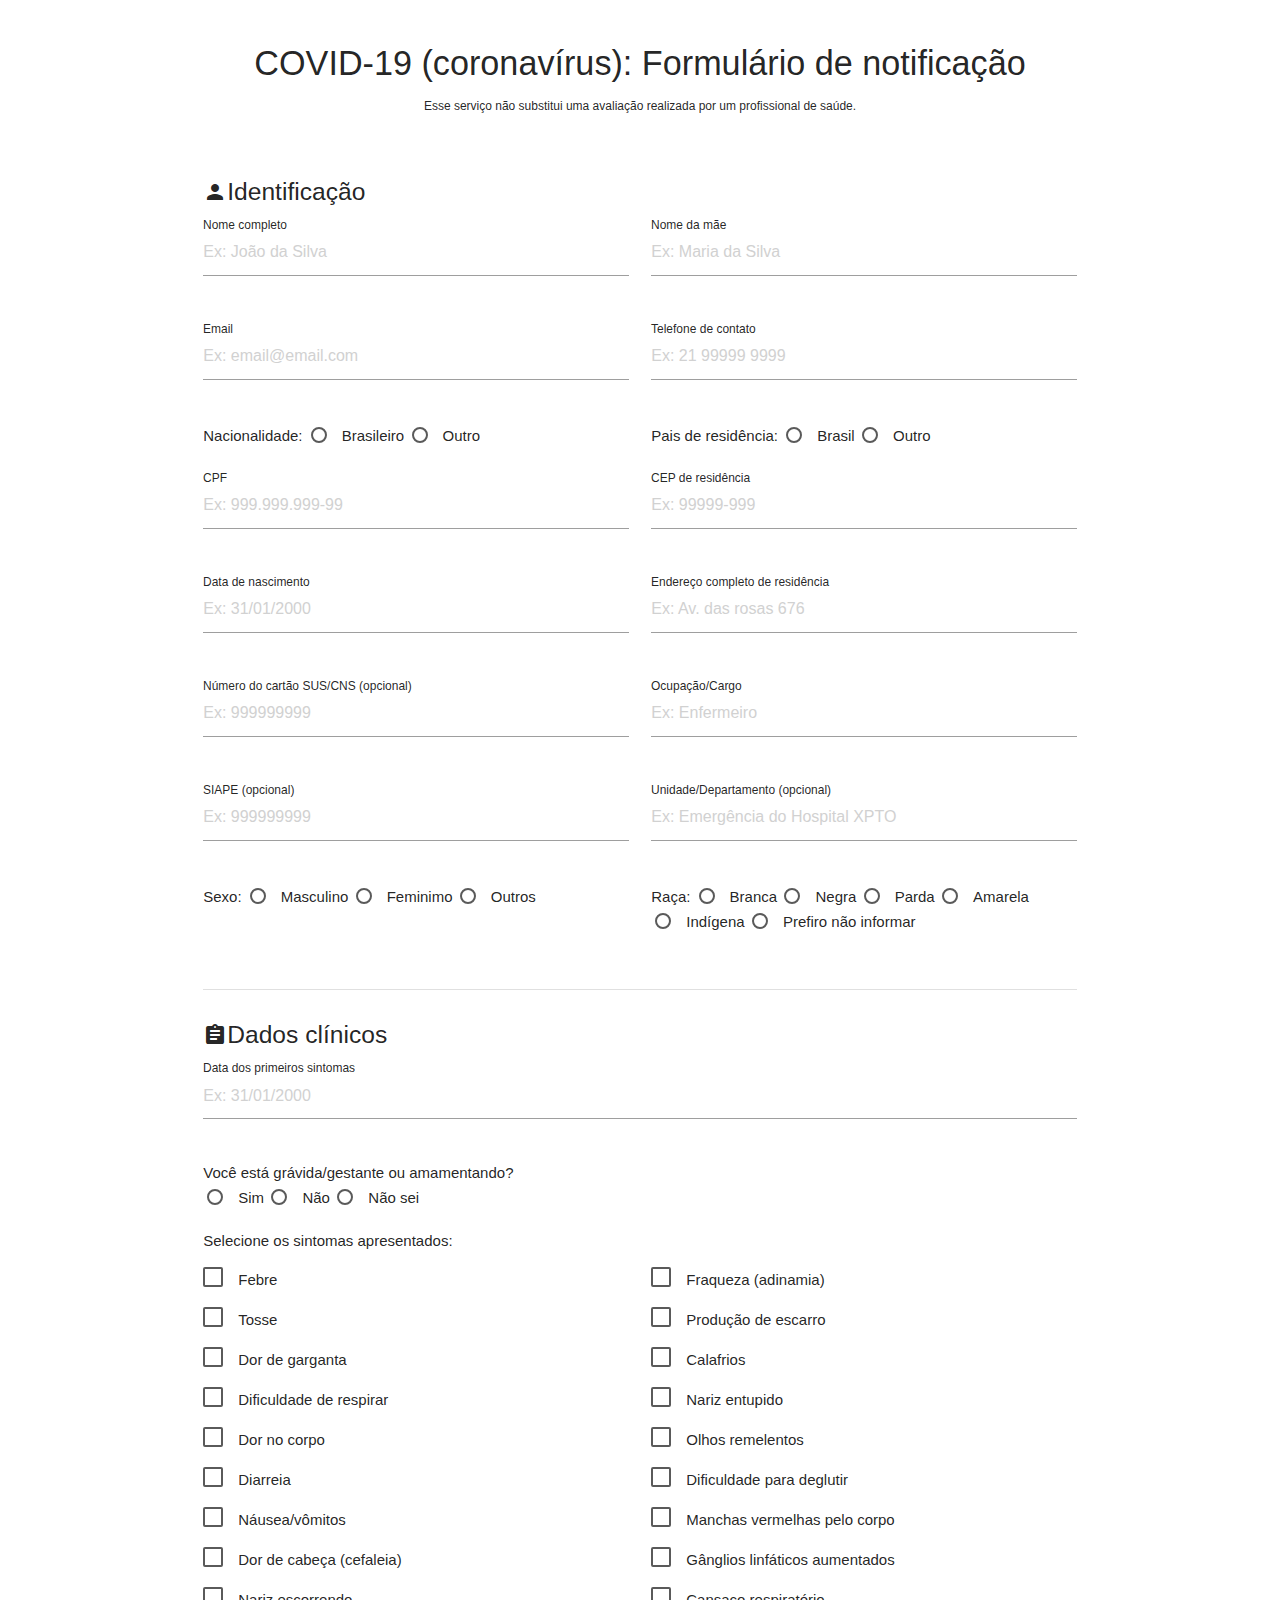
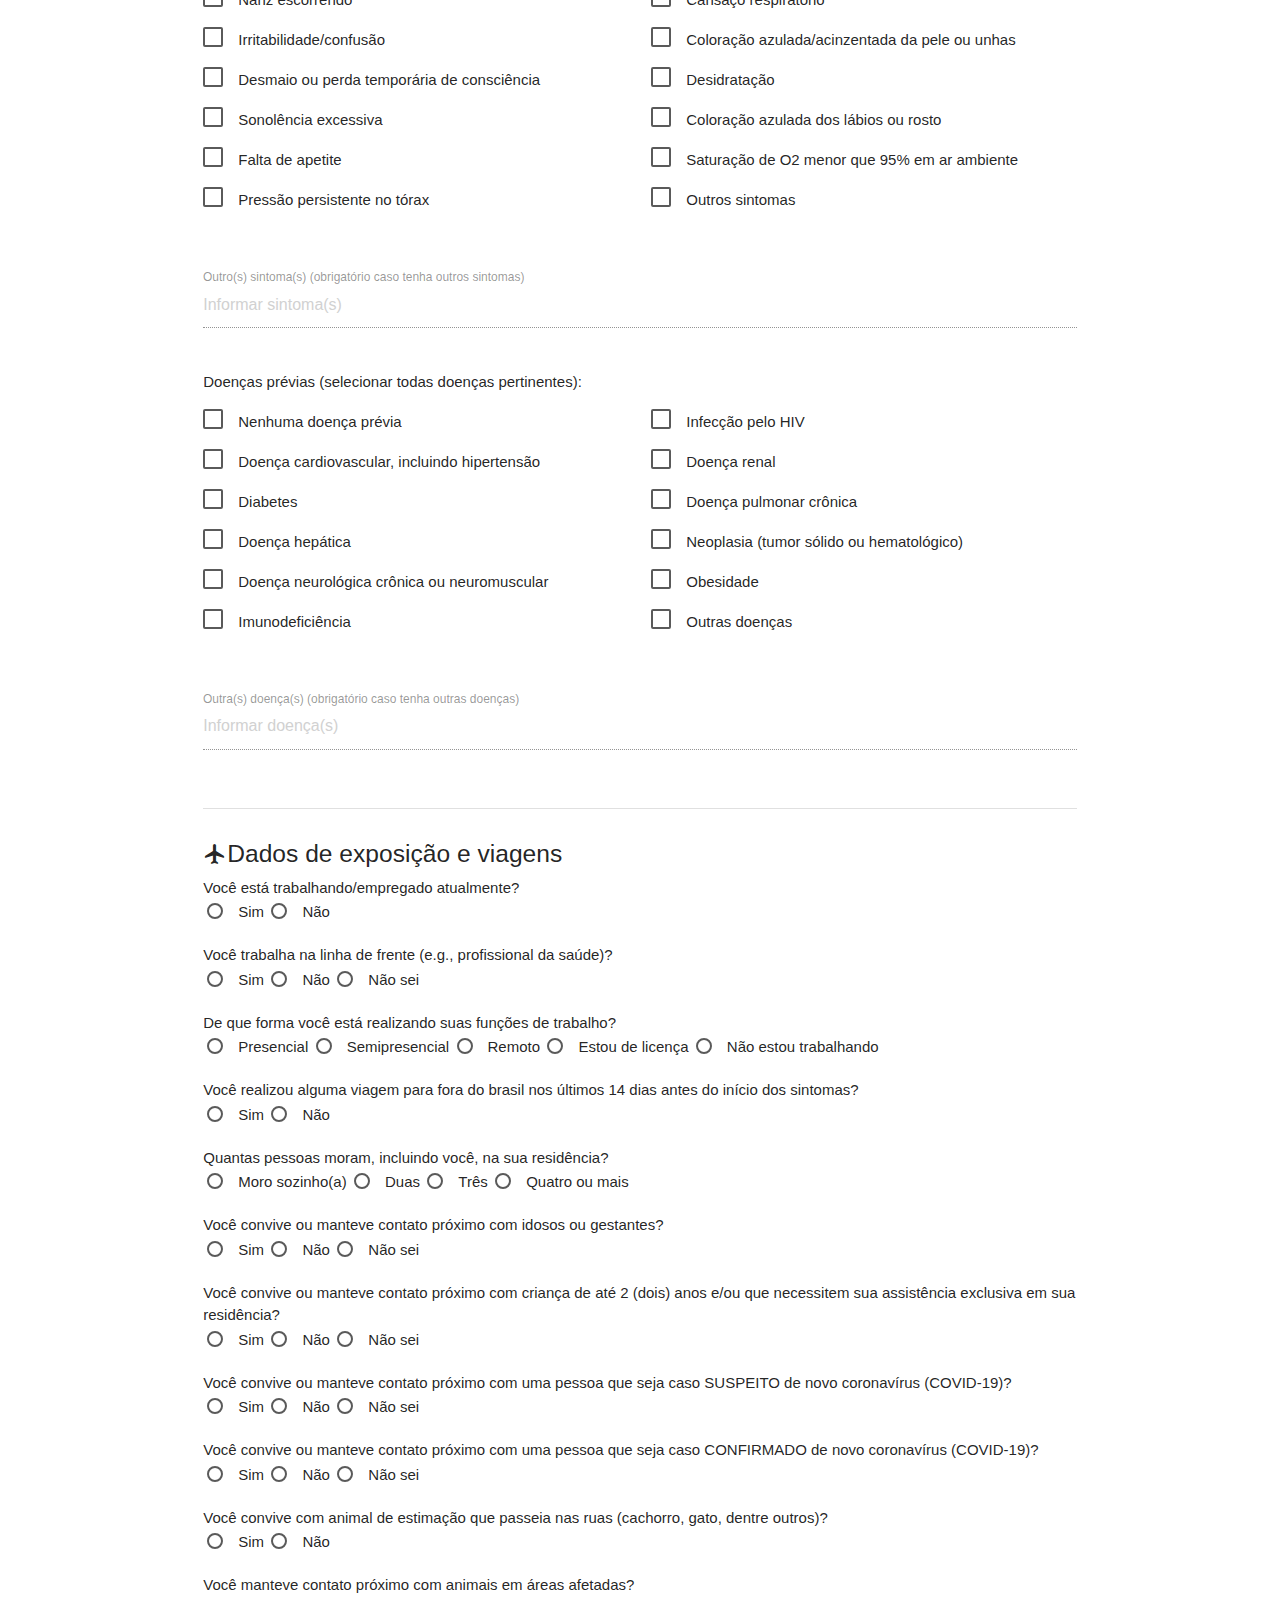
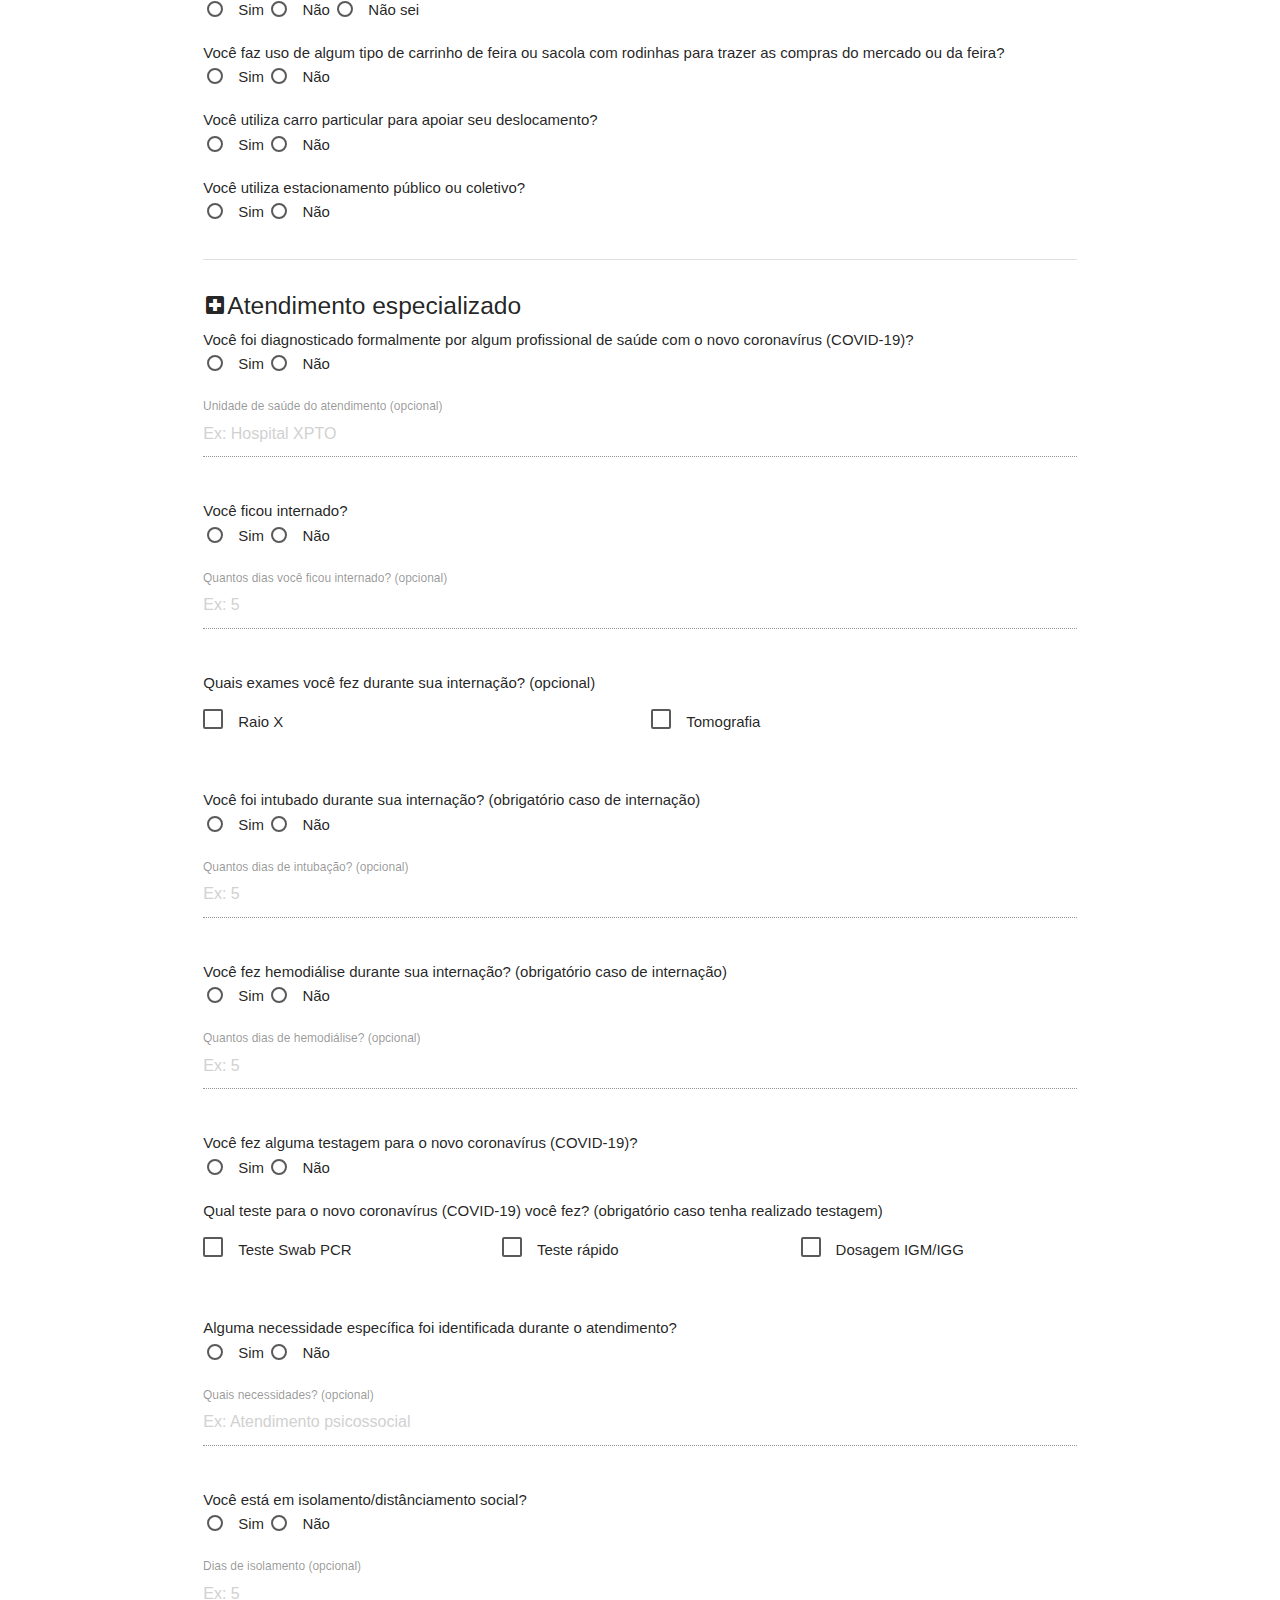
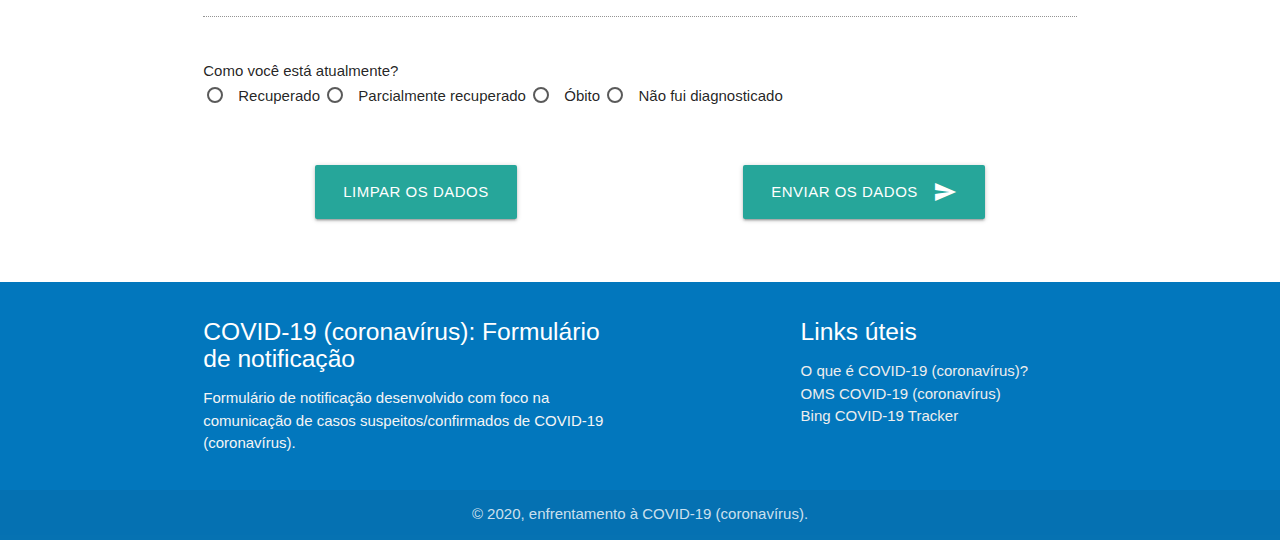
<file: index.html>
<!DOCTYPE html>
<html>
    <head>
        <title>COVID-19 (coronavírus): Formulário de notificação</title>
        <meta http-equiv="Content-Type" content="text/html; charset=utf-8">
        <meta name="viewport" content="width=device-width, initial-scale=1.0">

        <meta name="description" content="Formulário de notificação desenvolvido com foco na comunicação de casos suspeitos/confirmados de COVID-19 (coronavírus).">
        <meta name="keywords" content="COVID-19, coronavírus, formulário de notificação, análise, sintomas, recomendação, consulta hospitalar, isolamento">
        <meta name="robots" content="all" />

        <link rel="shortcut icon" href="image/favicon.png" type="image/ico"/>
        <link rel="apple-touch-icon-precomposed" sizes="57x57" href="image/apple-touch-icon-iphone.png"/>
        <link rel="apple-touch-icon-precomposed" sizes="72x72" href="image/apple-touch-icon-ipad.png"/>
        <link rel="apple-touch-icon-precomposed" sizes="114x114" href="image/apple-touch-icon-iphone-retina.png"/>

        <!--Google Icon Font-->
        <link href="https://fonts.googleapis.com/icon?family=Material+Icons" rel="stylesheet">
        <!--Materialize-->
        <link type="text/css" rel="stylesheet" href="plugins/materialize/css/materialize.min.css" media="screen,projection"/>
        <!--Application style-->
        <link type="text/css" rel="stylesheet" href="application.css" rel="stylesheet" />

        <!--Let browser know website is optimized for mobile-->
        <meta name="viewport" content="width=device-width, initial-scale=1.0"/>
        <!--[if lt IE 9]>
        <script src="//html5shiv.googlecode.com/svn/trunk/html5.js"></script>
        <![endif]-->
    </head>
    <body>
        <main>
            <div class="container">
                <br />
                <div class="row">
                    <div class="col s12">
                        <div class="center">
                            <h4>COVID-19 (coronavírus): Formulário de notificação</h4>
                        </div>
                        <div id="application-note">
                            <p>Esse serviço não substitui uma avaliação realizada por um profissional de saúde.</p>
                        </div>
                    </div>
                </div>
                <div class="row">
                    <div class="col s12">
                        <div id="main-content">
                            <div id="error-container" class="card-panel z-depth-3">
                                <h5>Por favor, preencha os dados corretamente:</h5>
                                <ul></ul>
                            </div>
                            <form action="/result.html" method="post" enctype="multipart/form-data" accept-charset="utf-8" name="covid-19-diagnosis-form" id="covid-19-diagnosis-form">
                                <div class="section">
                                    <h5 class="valign-wrapper"><i class="material-icons">person</i> Identificação</h5>
                                    <div class="row">
                                        <div class="col l6 s12">
                                            <div class="row">
                                                <div class="input-field col s12">
                                                    <input placeholder="Ex: João da Silva" name="nome" id="nome_input" type="text">
                                                    <label for="nome_input">Nome completo</label>
                                                </div>
                                            </div>
                                            <div class="row">
                                                <div class="input-field col s12">
                                                    <input placeholder="Ex: email@email.com" name="email" id="email_input" type="text">
                                                    <label for="email_input">Email</label>
                                                </div>
                                            </div>
                                            <div class="row">
                                                <div class="col s12">
                                                    <span for="nacionalidade">Nacionalidade:</span>
                                                    <label>
                                                        <input name="nacionalidade" value="Brasileiro" type="radio" class="nacionalidade_radio" />
                                                        <span>Brasileiro</span>
                                                    </label>
                                                    <label>
                                                        <input name="nacionalidade" value="Outro" type="radio" class="nacionalidade_radio" />
                                                        <span>Outro</span>
                                                    </label>
                                                </div>
                                            </div>
                                            <div class="row">
                                                <div class="input-field col s12">
                                                    <input placeholder="Ex: 999.999.999-99" name="cpf" id="cpf_input" type="text">
                                                    <label for="cpf_input">CPF</label>
                                                </div>
                                            </div>
                                            <div class="row">
                                                <div class="input-field col s12">
                                                    <input placeholder="Ex: 31/01/2000" name="data_nascimento" id="data_nascimento_input" autocomplete="off" type="text">
                                                    <label for="data_nascimento_input">Data de nascimento</label>
                                                </div>
                                            </div>
                                            <div class="row">
                                                <div class="input-field col s12">
                                                    <input placeholder="Ex: 999999999" name="sus" id="sus_input" type="text">
                                                    <label for="sus_input">Número do cartão SUS/CNS (opcional)</label>
                                                </div>
                                            </div>
                                            <div class="row">
                                                <div class="input-field col s12">
                                                    <input placeholder="Ex: 999999999" name="siape" id="siape_input" type="text">
                                                    <label for="siape_input">SIAPE (opcional)</label>
                                                </div>
                                            </div>
                                            <div class="row">
                                                <div class="col s12">
                                                    <span for="sexo">Sexo:</span>
                                                    <label>
                                                        <input name="sexo" value="Masculino" type="radio" class="sexo_radio" />
                                                        <span>Masculino</span>
                                                    </label>
                                                    <label>
                                                        <input name="sexo" value="Feminimo" type="radio" class="sexo_radio" />
                                                        <span>Feminimo</span>
                                                    </label>
                                                    <label>
                                                        <input name="sexo" value="Outros" type="radio" class="sexo_radio" />
                                                        <span>Outros</span>
                                                    </label>
                                                </div>
                                            </div>
                                        </div>
                                        <div class="col l6 s12">
                                            <div class="row">
                                                <div class="input-field col s12">
                                                    <input placeholder="Ex: Maria da Silva" name="nome_mae" id="nome_mae_input" type="text">
                                                    <label for="nome_mae_input">Nome da mãe</label>
                                                </div>
                                            </div>
                                            <div class="row">
                                                <div class="input-field col s12">
                                                    <input placeholder="Ex: 21 99999 9999" name="telefone" id="telefone_input" type="text">
                                                    <label for="telefone_input">Telefone de contato</label>
                                                </div>
                                            </div>
                                            <div class="row">
                                                <div class="col s12">
                                                    <span for="pais_residencia">Pais de residência:</span>
                                                    <label>
                                                        <input name="pais_residencia" value="Brasil" type="radio" class="pais_radio" />
                                                        <span>Brasil</span>
                                                    </label>
                                                    <label>
                                                        <input name="pais_residencia" value="Outro" type="radio" class="pais_radio" />
                                                        <span>Outro</span>
                                                    </label>
                                                </div>
                                            </div>
                                            <div class="row">
                                                <div class="input-field col s12">
                                                    <input placeholder="Ex: 99999-999" name="cep" id="cep_input" type="text">
                                                    <label for="cep_input">CEP de residência</label>
                                                </div>
                                            </div>
                                            <div class="row">
                                                <div class="input-field col s12">
                                                    <input placeholder="Ex: Av. das rosas 676" name="endereco" id="endereco_input" type="text">
                                                    <label for="endereco_input">Endereço completo de residência</label>
                                                </div>
                                            </div>
                                            <div class="row">
                                                <div class="input-field col s12">
                                                    <input placeholder="Ex: Enfermeiro" name="ocupacao" id="ocupacao_input" type="text">
                                                    <label for="ocupacao_input">Ocupação/Cargo</label>
                                                </div>
                                            </div>
                                            <div class="row">
                                                <div class="input-field col s12">
                                                    <input placeholder="Ex: Emergência do Hospital XPTO" name="ocupacao_unidade" id="ocupacao_unidade_input" type="text">
                                                    <label for="ocupacao_unidade_input">Unidade/Departamento (opcional)</label>
                                                </div>
                                            </div>
                                            <div class="row">
                                                <div class="col s12">
                                                    <span for="raca">Raça:</span>
                                                    <label>
                                                        <input name="raca" value="Branca" type="radio" class="raca_radio" />
                                                        <span>Branca</span>
                                                    </label>
                                                    <label>
                                                        <input name="raca" value="Negra" type="radio" class="raca_radio" />
                                                        <span>Negra</span>
                                                    </label>
                                                    <label>
                                                        <input name="raca" value="Parda" type="radio" class="raca_radio" />
                                                        <span>Parda</span>
                                                    </label>
                                                    <label>
                                                        <input name="raca" value="Amarela" type="radio" class="raca_radio" />
                                                        <span>Amarela</span>
                                                    </label>
                                                    <label>
                                                        <input name="raca" value="Indígena" type="radio" class="raca_radio" />
                                                        <span>Indígena</span>
                                                    </label>
                                                    <label>
                                                        <input name="raca" value="Prefiro não informar" type="radio" class="raca_radio" />
                                                        <span>Prefiro não informar</span>
                                                    </label>
                                                </div>
                                            </div>
                                        </div>
                                    </div>
                                </div>
                                <div class="divider"></div>
                                <div class="section">
                                    <h5 class="valign-wrapper"><i class="material-icons">assignment</i> Dados clínicos</h5>
                                    <div class="row">
                                        <div class="input-field col s12">
                                            <input placeholder="Ex: 31/01/2000" name="data_sintoma" id="data_sintoma_input" type="text" autocomplete="off">
                                            <label for="data_sintoma_input">Data dos primeiros sintomas</label>
                                        </div>
                                    </div>
                                    <div class="row">
                                        <div class="col s12">
                                            <span for="gestacao_amamentacao">Você está grávida/gestante ou amamentando?</span>
                                            <br />
                                            <label>
                                                <input name="gestacao_amamentacao" value="Sim" type="radio" />
                                                <span>Sim</span>
                                            </label>
                                            <label>
                                                <input name="gestacao_amamentacao" value="Não" type="radio" />
                                                <span>Não</span>
                                            </label>
                                            <label>
                                                <input name="gestacao_amamentacao" value="N/A" type="radio" />
                                                <span>Não sei</span>
                                            </label>
                                        </div>
                                    </div>
                                    <div class="row">
                                        <div class="col s12">
                                            <span for="sintomas[]">Selecione os sintomas apresentados:</span>
                                            <div class="row">
                                                <div class="col l6 s12">
                                                    <p>
                                                        <label>
                                                            <input name="sintomas[]" value="Febre" type="checkbox" class="filled-in validate-checkbox" />
                                                            <span>Febre</span>
                                                        </label>
                                                    </p>
                                                    <p>
                                                        <label>
                                                            <input name="sintomas[]" value="Tosse" type="checkbox" class="filled-in validate-checkbox" />
                                                            <span>Tosse</span>
                                                        </label>
                                                    </p>
                                                    <p>
                                                        <label>
                                                            <input name="sintomas[]" value="Dor de garganta" type="checkbox" class="filled-in validate-checkbox" />
                                                            <span>Dor de garganta</span>
                                                        </label>
                                                    </p>
                                                    <p>
                                                        <label>
                                                            <input name="sintomas[]" value="Dificuldade de respirar" type="checkbox" class="filled-in validate-checkbox" />
                                                            <span>Dificuldade de respirar</span>
                                                        </label>
                                                    </p>
                                                    <p>
                                                        <label>
                                                            <input name="sintomas[]" value="Dor no corpo" type="checkbox" class="filled-in validate-checkbox" />
                                                            <span>Dor no corpo</span>
                                                        </label>
                                                    </p>
                                                    <p>
                                                        <label>
                                                            <input name="sintomas[]" value="Diarreia" type="checkbox" class="filled-in validate-checkbox" />
                                                            <span>Diarreia</span>
                                                        </label>
                                                    </p>
                                                    <p>
                                                        <label>
                                                            <input name="sintomas[]" value="Náusea/vômitos" type="checkbox" class="filled-in validate-checkbox" />
                                                            <span>Náusea/vômitos</span>
                                                        </label>
                                                    </p>
                                                    <p>
                                                        <label>
                                                            <input name="sintomas[]" value="Cefaleia (dor de cabeça)" type="checkbox" class="filled-in validate-checkbox" />
                                                            <span>Dor de cabeça (cefaleia)</span>
                                                        </label>
                                                    </p>
                                                    <p>
                                                        <label>
                                                            <input name="sintomas[]" value="Nariz escorrendo" type="checkbox" class="filled-in validate-checkbox" />
                                                            <span>Nariz escorrendo</span>
                                                        </label>
                                                    </p>
                                                    <p>
                                                        <label>
                                                            <input name="sintomas[]" value="Irritabilidade/confusão" type="checkbox" class="filled-in validate-checkbox" />
                                                            <span>Irritabilidade/confusão</span>
                                                        </label>
                                                    </p>
                                                    <p>
                                                        <label>
                                                            <input name="sintomas[]" value="Desmaio ou perda temporária de consciência" type="checkbox" class="filled-in validate-checkbox" />
                                                            <span>Desmaio ou perda temporária de consciência</span>
                                                        </label>
                                                    </p>
                                                    <p>
                                                        <label>
                                                            <input name="sintomas[]" value="Sonolência excessiva" type="checkbox" class="filled-in validate-checkbox" />
                                                            <span>Sonolência excessiva</span>
                                                        </label>
                                                    </p>
                                                    <p>
                                                        <label>
                                                            <input name="sintomas[]" value="Falta de apetite" type="checkbox" class="filled-in validate-checkbox" />
                                                            <span>Falta de apetite</span>
                                                        </label>
                                                    </p>
                                                    <p>
                                                        <label>
                                                            <input name="sintomas[]" value="Pressão persistente no tórax" type="checkbox" class="filled-in validate-checkbox" />
                                                            <span>Pressão persistente no tórax</span>
                                                        </label>
                                                    </p>
                                                </div>
                                                <div class="col l6 s12">
                                                    <p>
                                                        <label>
                                                            <input name="sintomas[]" value="Adinamia (fraqueza)" type="checkbox" class="filled-in validate-checkbox" />
                                                            <span>Fraqueza (adinamia)</span>
                                                        </label>
                                                    </p>
                                                    <p>
                                                        <label>
                                                            <input name="sintomas[]" value="Produção de escarro" type="checkbox" class="filled-in validate-checkbox" />
                                                            <span>Produção de escarro</span>
                                                        </label>
                                                    </p>
                                                    <p>
                                                        <label>
                                                            <input name="sintomas[]" value="Calafrios" type="checkbox" class="filled-in validate-checkbox" />
                                                            <span>Calafrios</span>
                                                        </label>
                                                    </p>
                                                    <p>
                                                        <label>
                                                            <input name="sintomas[]" value="Nariz entupido" type="checkbox" class="filled-in validate-checkbox" />
                                                            <span>Nariz entupido</span>
                                                        </label>
                                                    </p>
                                                    <p>
                                                        <label>
                                                            <input name="sintomas[]" value="Olhos remelentos" type="checkbox" class="filled-in validate-checkbox" />
                                                            <span>Olhos remelentos</span>
                                                        </label>
                                                    </p>
                                                    <p>
                                                        <label>
                                                            <input name="sintomas[]" value="Dificuldade para deglutir" type="checkbox" class="filled-in validate-checkbox" />
                                                            <span>Dificuldade para deglutir</span>
                                                        </label>
                                                    </p>
                                                    <p>
                                                        <label>
                                                            <input name="sintomas[]" value="Manchas vermelhas pelo corpo" type="checkbox" class="filled-in validate-checkbox" />
                                                            <span>Manchas vermelhas pelo corpo</span>
                                                        </label>
                                                    </p>
                                                    <p>
                                                        <label>
                                                            <input name="sintomas[]" value="Gânglios linfáticos aumentados" type="checkbox" class="filled-in validate-checkbox" />
                                                            <span>Gânglios linfáticos aumentados</span>
                                                        </label>
                                                    </p>
                                                    <p>
                                                        <label>
                                                            <input name="sintomas[]" value="Cansaço respiratório" type="checkbox" class="filled-in validate-checkbox" />
                                                            <span>Cansaço respiratório</span>
                                                        </label>
                                                    </p>
                                                    <p>
                                                        <label>
                                                            <input name="sintomas[]" value="Coloração azulada/acinzentada da pele ou unhas" type="checkbox" class="filled-in validate-checkbox" />
                                                            <span>Coloração azulada/acinzentada da pele ou unhas</span>
                                                        </label>
                                                    </p>
                                                    <p>
                                                        <label>
                                                            <input name="sintomas[]" value="Desidratação" type="checkbox" class="filled-in validate-checkbox" />
                                                            <span>Desidratação</span>
                                                        </label>
                                                    </p>
                                                    <p>
                                                        <label>
                                                            <input name="sintomas[]" value="Coloração azulada dos lábios ou rosto" type="checkbox" class="filled-in validate-checkbox" />
                                                            <span>Coloração azulada dos lábios ou rosto</span>
                                                        </label>
                                                    </p>
                                                    <p>
                                                        <label>
                                                            <input name="sintomas[]" value="Saturação de O2 menor que 95% em ar ambiente" type="checkbox" class="filled-in validate-checkbox" />
                                                            <span>Saturação de O2 menor que 95% em ar ambiente</span>
                                                        </label>
                                                    </p>
                                                    <p>
                                                        <label>
                                                            <input name="sintomas[]" value="Outros sintomas" type="checkbox" class="filled-in validate-checkbox" />
                                                            <span>Outros sintomas</span>
                                                        </label>
                                                    </p>
                                                </div>
                                            </div>
                                        </div>
                                    </div>
                                    <div class="row">
                                        <div class="input-field col s12">
                                            <input placeholder="Informar sintoma(s)" disabled name="outros_sintomas" id="outros_sintomas_input" type="text" autocomplete="off">
                                            <label for="outros_sintomas_input">Outro(s) sintoma(s) (obrigatório caso tenha outros sintomas)</label>
                                        </div>
                                    </div>
                                    <div class="row">
                                        <div class="col s12">
                                            <span for="doencas[]">Doenças prévias (selecionar todas doenças pertinentes):</span>
                                            <div class="row">
                                                <div class="col l6 s12">
                                                    <p>
                                                        <label>
                                                            <input name="doencas[]" value="Nenhuma doença prévia" type="checkbox" class="filled-in validate-checkbox" />
                                                            <span>Nenhuma doença prévia</span>
                                                        </label>
                                                    </p>
                                                    <p>
                                                        <label>
                                                            <input name="doencas[]" value="Doença cardiovascular, incluindo hipertensão" type="checkbox" class="filled-in validate-checkbox" />
                                                            <span>Doença cardiovascular, incluindo hipertensão</span>
                                                        </label>
                                                    </p>
                                                    <p>
                                                        <label>
                                                            <input name="doencas[]" value="Diabetes" type="checkbox" class="filled-in validate-checkbox" />
                                                            <span>Diabetes</span>
                                                        </label>
                                                    </p>
                                                    <p>
                                                        <label>
                                                            <input name="doencas[]" value="Doença hepática" type="checkbox" class="filled-in validate-checkbox" />
                                                            <span>Doença hepática</span>
                                                        </label>
                                                    </p>
                                                    <p>
                                                        <label>
                                                            <input name="doencas[]" value="Doença neurológica crônica ou neuromuscular" type="checkbox" class="filled-in validate-checkbox" />
                                                            <span>Doença neurológica crônica ou neuromuscular</span>
                                                        </label>
                                                    </p>
                                                    <p>
                                                        <label>
                                                            <input name="doencas[]" value="Imunodeficiência" type="checkbox" class="filled-in validate-checkbox" />
                                                            <span>Imunodeficiência</span>
                                                        </label>
                                                    </p>
                                                </div>
                                                <div class="col l6 s12">
                                                    <p>
                                                        <label>
                                                            <input name="doencas[]" value="Infecção pelo HIV" type="checkbox" class="filled-in validate-checkbox" />
                                                            <span>Infecção pelo HIV</span>
                                                        </label>
                                                    </p>
                                                    <p>
                                                        <label>
                                                            <input name="doencas[]" value="Doença renal" type="checkbox" class="filled-in validate-checkbox" />
                                                            <span>Doença renal</span>
                                                        </label>
                                                    </p>
                                                    <p>
                                                        <label>
                                                            <input name="doencas[]" value="Doença pulmonar crônica" type="checkbox" class="filled-in validate-checkbox" />
                                                            <span>Doença pulmonar crônica</span>
                                                        </label>
                                                    </p>
                                                    <p>
                                                        <label>
                                                            <input name="doencas[]" value="Neoplasia (tumor sólido ou hematológico)" type="checkbox" class="filled-in validate-checkbox" />
                                                            <span>Neoplasia (tumor sólido ou hematológico)</span>
                                                        </label>
                                                    </p>
                                                    <p>
                                                        <label>
                                                            <input name="doencas[]" value="Obesidade" type="checkbox" class="filled-in validate-checkbox" />
                                                            <span>Obesidade</span>
                                                        </label>
                                                    </p>
                                                    <p>
                                                        <label>
                                                            <input name="doencas[]" value="Outras doenças" type="checkbox" class="filled-in validate-checkbox" />
                                                            <span>Outras doenças</span>
                                                        </label>
                                                    </p>
                                                </div>
                                            </div>
                                        </div>
                                    </div>
                                    <div class="row">
                                        <div class="input-field col s12">
                                            <input placeholder="Informar doença(s)" disabled name="outras_doencas" id="outras_doencas_input" type="text" autocomplete="off">
                                            <label for="outras_doencas_input">Outra(s) doença(s) (obrigatório caso tenha outras doenças)</label>
                                        </div>
                                    </div>
                                </div>
                                <div class="divider"></div>
                                <div class="section">
                                    <h5 class="valign-wrapper"><i class="material-icons">flight</i> Dados de exposição e viagens</h5>
                                    <div class="row">
                                        <div class="col s12">
                                            <span for="trabalhando_atualmente">Você está trabalhando/empregado atualmente?</span>
                                            <br />
                                            <label>
                                                <input name="trabalhando_atualmente" value="Sim" type="radio" />
                                                <span>Sim</span>
                                            </label>
                                            <label>
                                                <input name="trabalhando_atualmente" value="Não" type="radio" />
                                                <span>Não</span>
                                            </label>
                                        </div>
                                    </div>
                                    <div class="row">
                                        <div class="col s12">
                                            <span for="linha_frente">Você trabalha na linha de frente (e.g., profissional da saúde)?</span>
                                            <br />
                                            <label>
                                                <input name="linha_frente" value="Sim" type="radio" />
                                                <span>Sim</span>
                                            </label>
                                            <label>
                                                <input name="linha_frente" value="Não" type="radio" />
                                                <span>Não</span>
                                            </label>
                                            <label>
                                                <input name="linha_frente" value="N/A" type="radio" />
                                                <span>Não sei</span>
                                            </label>
                                        </div>
                                    </div>
                                    <div class="row">
                                        <div class="col s12">
                                            <span for="forma_trabalho">De que forma você está realizando suas funções de trabalho?</span>
                                            <br />
                                            <label>
                                                <input name="forma_trabalho" value="Presencial" type="radio" />
                                                <span>Presencial</span>
                                            </label>
                                            <label>
                                                <input name="forma_trabalho" value="Semipresencial" type="radio" />
                                                <span>Semipresencial</span>
                                            </label>
                                            <label>
                                                <input name="forma_trabalho" value="Remoto" type="radio" />
                                                <span>Remoto</span>
                                            </label>
                                            <label>
                                                <input name="forma_trabalho" value="Estou de licença" type="radio" />
                                                <span>Estou de licença</span>
                                            </label>
                                            <label>
                                                <input name="forma_trabalho" value="Não estou trabalhando" type="radio" />
                                                <span>Não estou trabalhando</span>
                                            </label>
                                        </div>
                                    </div>
                                    <div class="row">
                                        <div class="col s12">
                                            <span for="viagem_recente">Você realizou alguma viagem para fora do brasil nos últimos 14 dias antes do início dos sintomas?</span>
                                            <br />
                                            <label>
                                                <input name="viagem_recente" value="Sim" type="radio" />
                                                <span>Sim</span>
                                            </label>
                                            <label>
                                                <input name="viagem_recente" value="Não" type="radio" />
                                                <span>Não</span>
                                            </label>
                                        </div>
                                    </div>
                                    <div class="row">
                                        <div class="col s12">
                                            <span for="quantidade_moradores">Quantas pessoas moram, incluindo você, na sua residência?</span>
                                            <br />
                                            <label>
                                                <input name="quantidade_moradores" value="Moro sozinho" type="radio" />
                                                <span>Moro sozinho(a)</span>
                                            </label>
                                            <label>
                                                <input name="quantidade_moradores" value="Duas" type="radio" />
                                                <span>Duas</span>
                                            </label>
                                            <label>
                                                <input name="quantidade_moradores" value="Três" type="radio" />
                                                <span>Três</span>
                                            </label>
                                            <label>
                                                <input name="quantidade_moradores" value="Quatro ou mais" type="radio" />
                                                <span>Quatro ou mais</span>
                                            </label>
                                        </div>
                                    </div>
                                    <div class="row">
                                        <div class="col s12">
                                            <span for="proximidade_idoso_gestante">Você convive ou manteve contato próximo com idosos ou gestantes?</span>
                                            <br />
                                            <label>
                                                <input name="proximidade_idoso_gestante" value="Sim" type="radio" />
                                                <span>Sim</span>
                                            </label>
                                            <label>
                                                <input name="proximidade_idoso_gestante" value="Não" type="radio" />
                                                <span>Não</span>
                                            </label>
                                            <label>
                                                <input name="proximidade_idoso_gestante" value="N/A" type="radio" />
                                                <span>Não sei</span>
                                            </label>
                                        </div>
                                    </div>
                                    <div class="row">
                                        <div class="col s12">
                                            <span for="proximidade_crianca">Você convive ou manteve contato próximo com criança de até 2 (dois) anos e/ou que necessitem sua assistência exclusiva em sua residência?</span>
                                            <br />
                                            <label>
                                                <input name="proximidade_crianca" value="Sim" type="radio" />
                                                <span>Sim</span>
                                            </label>
                                            <label>
                                                <input name="proximidade_crianca" value="Não" type="radio" />
                                                <span>Não</span>
                                            </label>
                                            <label>
                                                <input name="proximidade_crianca" value="N/A" type="radio" />
                                                <span>Não sei</span>
                                            </label>
                                        </div>
                                    </div>
                                    <div class="row">
                                        <div class="col s12">
                                            <span for="proximidade_caso_suspeito">Você convive ou manteve contato próximo com uma pessoa que seja caso SUSPEITO de novo coronavírus (COVID-19)?</span>
                                            <br />
                                            <label>
                                                <input name="proximidade_caso_suspeito" value="Sim" type="radio" />
                                                <span>Sim</span>
                                            </label>
                                            <label>
                                                <input name="proximidade_caso_suspeito" value="Não" type="radio" />
                                                <span>Não</span>
                                            </label>
                                            <label>
                                                <input name="proximidade_caso_suspeito" value="N/A" type="radio" />
                                                <span>Não sei</span>
                                            </label>
                                        </div>
                                    </div>
                                    <div class="row">
                                        <div class="col s12">
                                            <span for="proximidade_caso_confirmado">Você convive ou manteve contato próximo com uma pessoa que seja caso CONFIRMADO de novo coronavírus (COVID-19)?</span>
                                            <br />
                                            <label>
                                                <input name="proximidade_caso_confirmado" value="Sim" type="radio" />
                                                <span>Sim</span>
                                            </label>
                                            <label>
                                                <input name="proximidade_caso_confirmado" value="Não" type="radio" />
                                                <span>Não</span>
                                            </label>
                                            <label>
                                                <input name="proximidade_caso_confirmado" value="N/A" type="radio" />
                                                <span>Não sei</span>
                                            </label>
                                        </div>
                                    </div>
                                    <div class="row">
                                        <div class="col s12">
                                            <span for="convive_animal_externo">Você convive com animal de estimação que passeia nas ruas (cachorro, gato, dentre outros)?</span>
                                            <br />
                                            <label>
                                                <input name="convive_animal_externo" value="Sim" type="radio" />
                                                <span>Sim</span>
                                            </label>
                                            <label>
                                                <input name="convive_animal_externo" value="Não" type="radio" />
                                                <span>Não</span>
                                            </label>
                                        </div>
                                    </div>
                                    <div class="row">
                                        <div class="col s12">
                                            <span for="proximidade_animais">Você manteve contato próximo com animais em áreas afetadas?</span>
                                            <br />
                                            <label>
                                                <input name="proximidade_animais" value="Sim" type="radio" />
                                                <span>Sim</span>
                                            </label>
                                            <label>
                                                <input name="proximidade_animais" value="Não" type="radio" />
                                                <span>Não</span>
                                            </label>
                                            <label>
                                                <input name="proximidade_animais" value="N/A" type="radio" />
                                                <span>Não sei</span>
                                            </label>
                                        </div>
                                    </div>
                                    <div class="row">
                                        <div class="col s12">
                                            <span for="carrinho_feira">Você faz uso de algum tipo de carrinho de feira ou sacola com rodinhas para trazer as compras do mercado ou da feira?</span>
                                            <br />
                                            <label>
                                                <input name="carrinho_feira" value="Sim" type="radio" />
                                                <span>Sim</span>
                                            </label>
                                            <label>
                                                <input name="carrinho_feira" value="Não" type="radio" />
                                                <span>Não</span>
                                            </label>
                                        </div>
                                    </div>
                                    <div class="row">
                                        <div class="col s12">
                                            <span for="carro_particular">Você utiliza carro particular para apoiar seu deslocamento?</span>
                                            <br />
                                            <label>
                                                <input name="carro_particular" value="Sim" type="radio" />
                                                <span>Sim</span>
                                            </label>
                                            <label>
                                                <input name="carro_particular" value="Não" type="radio" />
                                                <span>Não</span>
                                            </label>
                                        </div>
                                    </div>
                                    <div class="row">
                                        <div class="col s12">
                                            <span for="estacionamento_publico_coletivo">Você utiliza estacionamento público ou coletivo?</span>
                                            <br />
                                            <label>
                                                <input name="estacionamento_publico_coletivo" value="Sim" type="radio" />
                                                <span>Sim</span>
                                            </label>
                                            <label>
                                                <input name="estacionamento_publico_coletivo" value="Não" type="radio" />
                                                <span>Não</span>
                                            </label>
                                        </div>
                                    </div>
                                </div>
                                <div class="divider"></div>
                                <div class="section">
                                    <h5 class="valign-wrapper"><i class="material-icons">local_hospital</i> Atendimento especializado</h5>
                                    <div class="row">
                                        <div class="col s12">
                                            <span for="diagnostico_formal">Você foi diagnosticado formalmente por algum profissional de saúde com o novo coronavírus (COVID-19)?</span>
                                            <br />
                                            <label>
                                                <input name="diagnostico_formal" value="Sim" type="radio" />
                                                <span>Sim</span>
                                            </label>
                                            <label>
                                                <input name="diagnostico_formal" value="Não" type="radio" />
                                                <span>Não</span>
                                            </label>
                                        </div>
                                    </div>
                                    <div class="row">
                                        <div class="input-field col s12">
                                            <input placeholder="Ex: Hospital XPTO" name="diagnostico_unidade" id="diagnostico_unidade_input" disabled type="text">
                                            <label for="diagnostico_unidade_input">Unidade de saúde do atendimento (opcional)</label>
                                        </div>
                                    </div>
                                    <div class="row">
                                        <div class="col s12">
                                            <span for="historico_internacao">Você ficou internado?</span>
                                            <br />
                                            <label>
                                                <input name="historico_internacao" value="Sim" type="radio" />
                                                <span>Sim</span>
                                            </label>
                                            <label>
                                                <input name="historico_internacao" value="Não" type="radio" />
                                                <span>Não</span>
                                            </label>
                                        </div>
                                    </div>
                                    <div class="row">
                                        <div class="input-field col s12">
                                            <input placeholder="Ex: 5" name="internacao_dias" id="internacao_dias_input" disabled type="text">
                                            <label for="internacao_dias_input">Quantos dias você ficou internado? (opcional)</label>
                                        </div>
                                    </div>
                                    <div class="row">
                                        <div class="col s12">
                                            <span for="exames_internacao[]">Quais exames você fez durante sua internação? (opcional)</span>
                                            <div class="row">
                                                <div class="col l6 s12">
                                                    <p>
                                                        <label>
                                                            <input name="exames_internacao[]" value="Raio X" type="checkbox" class="filled-in" />
                                                            <span>Raio X</span>
                                                        </label>
                                                    </p>
                                                </div>
                                                <div class="col l6 s12">
                                                    <p>
                                                        <label>
                                                            <input name="exames_internacao[]" value="Tomografia" type="checkbox" class="filled-in" />
                                                            <span>Tomografia</span>
                                                        </label>
                                                    </p>
                                                </div>
                                            </div>
                                        </div>
                                    </div>
                                    <div class="row" id="anexo_raiox_container" style="display: none;">
                                        <div class="col s12">
                                            <div class="file-field input-field">
                                                <div class="btn">
                                                    <span>Raio X</span>
                                                    <input id="anexo_raiox" name="anexo_raiox" type="file">
                                                </div>
                                                <div class="file-path-wrapper">
                                                    <input id="anexo_raiox_text" class="file-path" type="text">
                                                </div>
                                            </div>
                                        </div>
                                    </div>
                                    <div class="row" id="anexo_tomografia_container" style="display: none;">
                                        <div class="col s12">
                                            <div class="file-field input-field">
                                                <div class="btn">
                                                    <span>Tomografia</span>
                                                    <input id="anexo_tomografia" name="anexo_tomografia" type="file">
                                                </div>
                                                <div class="file-path-wrapper">
                                                    <input id="anexo_tomografia_text" class="file-path" type="text">
                                                </div>
                                            </div>
                                        </div>
                                    </div>
                                    <div id="intubado_container">
                                        <div class="row">
                                            <div class="col s12">
                                                <span for="historico_intubacao">Você foi intubado durante sua internação? (obrigatório caso de internação)</span>
                                                <br />
                                                <label>
                                                    <input name="historico_intubacao" value="Sim" type="radio" />
                                                    <span>Sim</span>
                                                </label>
                                                <label>
                                                    <input name="historico_intubacao" value="Não" type="radio" />
                                                    <span>Não</span>
                                                </label>
                                            </div>
                                        </div>
                                        <div class="row">
                                            <div class="input-field col s12">
                                                <input placeholder="Ex: 5" name="intubacao_dias" id="intubacao_dias_input" disabled type="text">
                                                <label for="intubacao_dias_input">Quantos dias de intubação? (opcional)</label>
                                            </div>
                                        </div>
                                    </div>
                                    <div id="hemodialise_container">
                                        <div class="row">
                                            <div class="col s12">
                                                <span for="historico_hemodialise">Você fez hemodiálise durante sua internação? (obrigatório caso de internação)</span>
                                                <br />
                                                <label>
                                                    <input name="historico_hemodialise" value="Sim" type="radio" />
                                                    <span>Sim</span>
                                                </label>
                                                <label>
                                                    <input name="historico_hemodialise" value="Não" type="radio" />
                                                    <span>Não</span>
                                                </label>
                                            </div>
                                        </div>
                                        <div class="row">
                                            <div class="input-field col s12">
                                                <input placeholder="Ex: 5" name="hemodialise_dias" id="hemodialise_dias_input" disabled type="text">
                                                <label for="hemodialise_dias_input">Quantos dias de hemodiálise? (opcional)</label>
                                            </div>
                                        </div>
                                    </div>
                                    <div class="row">
                                        <div class="col s12">
                                            <span for="historico_testagem">Você fez alguma testagem para o novo coronavírus (COVID-19)?</span>
                                            <br />
                                            <label>
                                                <input name="historico_testagem" value="Sim" type="radio" />
                                                <span>Sim</span>
                                            </label>
                                            <label>
                                                <input name="historico_testagem" value="Não" type="radio" />
                                                <span>Não</span>
                                            </label>
                                        </div>
                                    </div>
                                    <div class="row">
                                        <div class="col s12">
                                            <span for="tipos_testagem[]">Qual teste para o novo coronavírus (COVID-19) você fez? (obrigatório caso tenha realizado testagem)</span>
                                            <div class="row">
                                                <div class="col l4 s12">
                                                    <p>
                                                        <label>
                                                            <input name="tipos_testagem[]" value="Teste Swab PCR" type="checkbox" class="filled-in" />
                                                            <span>Teste Swab PCR</span>
                                                        </label>
                                                    </p>
                                                </div>
                                                <div class="col l4 s12">
                                                    <p>
                                                        <label>
                                                            <input name="tipos_testagem[]" value="Teste rápido" type="checkbox" class="filled-in" />
                                                            <span>Teste rápido</span>
                                                        </label>
                                                    </p>
                                                </div>
                                                <div class="col l4 s12">
                                                    <p>
                                                        <label>
                                                            <input name="tipos_testagem[]" value="Dosagem IGM/IGG" type="checkbox" class="filled-in" />
                                                            <span>Dosagem IGM/IGG</span>
                                                        </label>
                                                    </p>
                                                </div>
                                            </div>
                                        </div>
                                    </div>
                                    <div class="row" id="anexo_swab_pcr_container" style="display: none;">
                                        <div class="col s12">
                                            <div class="file-field input-field">
                                                <div class="btn">
                                                    <span>Teste Swab PCR</span>
                                                    <input id="anexo_swab_pcr" name="anexo_swab_pcr" type="file">
                                                </div>
                                                <div class="file-path-wrapper">
                                                    <input class="file-path" type="text">
                                                </div>
                                            </div>
                                        </div>
                                    </div>
                                    <div class="row" id="anexo_teste_rapido_container" style="display: none;">
                                        <div class="col s12">
                                            <div class="file-field input-field">
                                                <div class="btn">
                                                    <span>Teste rápido</span>
                                                    <input id="anexo_teste_rapido" name="anexo_teste_rapido" type="file">
                                                </div>
                                                <div class="file-path-wrapper">
                                                    <input id="anexo_teste_rapido_text" class="file-path" type="text">
                                                </div>
                                            </div>
                                        </div>
                                    </div>
                                    <div class="row" id="anexo_dosagem_igmigg_container" style="display: none;">
                                        <div class="col s12">
                                            <div class="file-field input-field">
                                                <div class="btn">
                                                    <span>Dosagem IGM/IGG</span>
                                                    <input id="anexo_dosagem_igmigg" name="anexo_dosagem_igmigg" type="file">
                                                </div>
                                                <div class="file-path-wrapper">
                                                    <input id="anexo_dosagem_igmigg_text" class="file-path" type="text">
                                                </div>
                                            </div>
                                        </div>
                                    </div>
                                    <div class="row">
                                        <div class="col s12">
                                            <span for="necessidade_especifica">Alguma necessidade específica foi identificada durante o atendimento?</span>
                                            <br />
                                            <label>
                                                <input name="necessidade_especifica" value="Sim" type="radio" />
                                                <span>Sim</span>
                                            </label>
                                            <label>
                                                <input name="necessidade_especifica" value="Não" type="radio" />
                                                <span>Não</span>
                                            </label>
                                        </div>
                                    </div>
                                    <div class="row">
                                        <div class="input-field col s12">
                                            <input placeholder="Ex: Atendimento psicossocial" name="necessidade_descricao" id="necessidade_descricao_input" disabled type="text">
                                            <label for="necessidade_descricao_input">Quais necessidades? (opcional)</label>
                                        </div>
                                    </div>
                                    <div class="row">
                                        <div class="col s12">
                                            <span for="isolamento_social">Você está em isolamento/distânciamento social?</span>
                                            <br />
                                            <label>
                                                <input name="isolamento_social" value="Sim" type="radio" />
                                                <span>Sim</span>
                                            </label>
                                            <label>
                                                <input name="isolamento_social" value="Não" type="radio" />
                                                <span>Não</span>
                                            </label>
                                        </div>
                                    </div>
                                    <div class="row">
                                        <div class="input-field col s12">
                                            <input placeholder="Ex: 5" name="isolamento_dias" id="isolamento_dias_input" disabled type="text">
                                            <label for="isolamento_dias_input">Dias de isolamento (opcional)</label>
                                        </div>
                                    </div>
                                    <div class="row">
                                        <div class="col s12">
                                            <span for="estado_atual">Como você está atualmente?</span>
                                            <br />
                                            <label>
                                                <input name="estado_atual" value="Recuperado" type="radio" />
                                                <span>Recuperado</span>
                                            </label>
                                            <label>
                                                <input name="estado_atual" value="Parcialmente recuperado" type="radio" />
                                                <span>Parcialmente recuperado</span>
                                            </label>
                                            <label>
                                                <input name="estado_atual" value="Óbito" type="radio" />
                                                <span>Óbito</span>
                                            </label>
                                            <label>
                                                <input name="estado_atual" value="Não fui diagnosticado" type="radio" />
                                                <span>Não fui diagnosticado</span>
                                            </label>
                                        </div>
                                    </div>
                                </div>
                                <br />
                                <div>
                                    <div class="row">
                                        <div class="col m6 s12 center-align">
                                            <button id="covid-19-diagnosis-form-reset" class="waves-effect waves-light btn-large" type="button">Limpar os dados</button>
                                            <div class="show-on-small">
                                                <br />
                                            </div>
                                        </div>
                                        <div class="col m6 s12 center-align">
                                            <button class="waves-effect waves-light btn-large" type="submit" name="action">
                                                Enviar os dados
                                                <i class="material-icons right">send</i>
                                            </button>
                                        </div>
                                    </div>
                                </div>
                            </form>
                        </div>
                    </div>
                </div>
            </div>
        </main>
        <footer class="page-footer light-blue darken-3">
            <div class="container">
                <div class="row">
                    <div class="col s6">
                        <h5 class="white-text">COVID-19 (coronavírus): Formulário de notificação</h5>
                        <p class="grey-text text-lighten-4">Formulário de notificação desenvolvido com foco na comunicação de casos suspeitos/confirmados de COVID-19 (coronavírus).</p>
                    </div>
                    <div class="col offset-s2 s4">
                        <h5 class="white-text">Links úteis</h5>
                        <ul>
                            <li><a class="grey-text text-lighten-3" href="https://coronavirus.saude.gov.br/">O que é COVID-19 (coronavírus)?</a></li>
                            <li><a class="grey-text text-lighten-3" href="https://www.who.int/health-topics/coronavirus">OMS COVID-19 (coronavírus)</a></li>
                            <li><a class="grey-text text-lighten-3" href="https://www.bing.com/covid">Bing COVID-19 Tracker</a></li>
                        </ul>
                    </div>
                </div>
            </div>
            <div class="footer-copyright">
                <div class="container center-align">
                    © 2020, enfrentamento à COVID-19 (coronavírus).
                </div>
            </div>
        </footer>

        <!--jQuery 3.1.1 -->
        <script type="text/javascript" src="plugins/jquery/jquery-3.1.1.js"></script>

        <!--Materialize-->
        <script type="text/javascript" src="plugins/materialize/js/materialize.min.js"></script>

        <!--jQuery Validation Plugin-->
        <script type="text/javascript" src="plugins/jquery-validation/jquery.validate.min.js"></script>
        <script type="text/javascript" src="plugins/jquery-validation/additional-methods.min.js"></script>

        <!--Cleave.js-->
        <script type="text/javascript" src="plugins/cleave/cleave.min.js"></script>
        <script type="text/javascript" src="plugins/cleave/addons/cleave-phone.i18n.js"></script>

        <!--Application scripts-->
        <script type="text/javascript" src="application.js"></script>
    </body>
</html>
</file>
<file: application.css>
body {
	display: flex;
	min-height: 100vh;
	flex-direction: column;
}

main {
	flex: 1 0 auto;
}

div#application-note {
	text-align: center;
	font-size: 12px;
}

.input-field>label:not(.label-icon), [type="radio"]+span, [type="checkbox"]+span {
	color: rgba(0,0,0,0.87);
}

div#error-container {
	color: red;
	display: none
}

div#error-container ul li {
	list-style-type: disc;
	margin-left: 20px;
}

span.invalid {
	color: #F44336;
}
</file>
